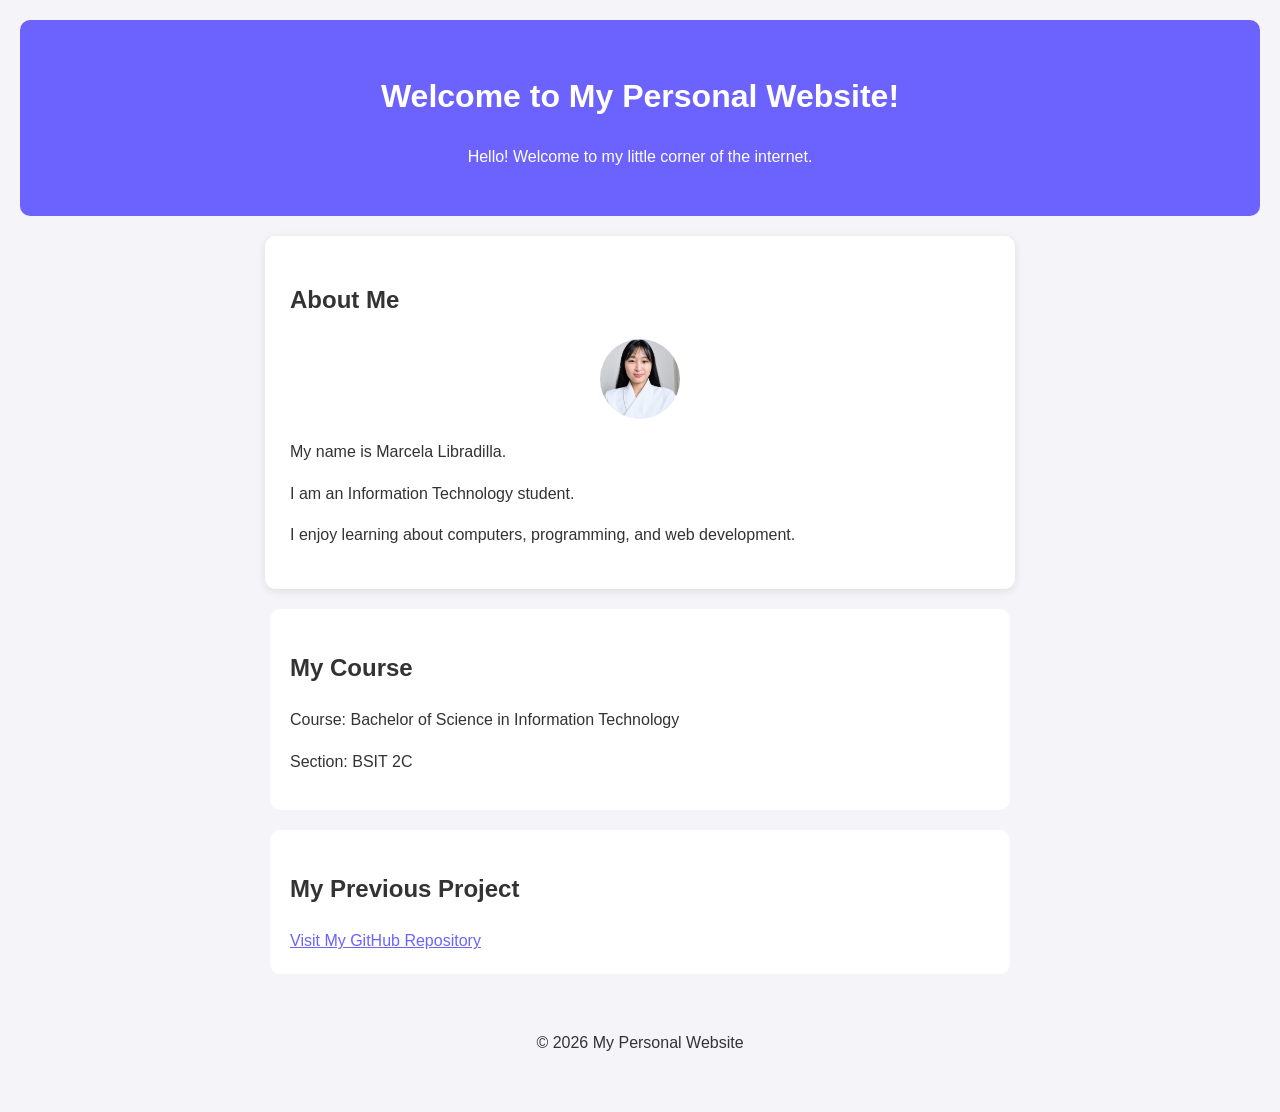
<file: index.html>
<!DOCTYPE html>
<html lang="en">
<head>
    <meta charset="UTF-8">
    <meta name="viewport" content="width=device-width, initial-scale=1.0">
    <title>My Personal Website</title>
    <link rel="stylesheet" href="style.css">
</head>
<body>

    <header>
        <h1>Welcome to My Personal Website!</h1>
        <p>Hello! Welcome to my little corner of the internet.</p>
    </header>

    <section class="about">
        <h2>About Me</h2>
        <img src="./profile.png"
     alt="My Profile Photo"
     class="profile-photo">
            
        <p>My name is Marcela Libradilla.</p>
        <p>I am an Information Technology student.</p>
        <p>I enjoy learning about computers, programming,
        and web development.</p>
    </section>

    <section>
        <h2>My Course</h2>
        <p>Course: Bachelor of Science in Information Technology</p>
        <p>Section: BSIT 2C</p>
    </section>

    <section>
        <h2>My Previous Project</h2>
        <a href="https://github.com/mclibradillastudent-cpu/github-desktop-practice">
            Visit My GitHub Repository
        </a>
    </section>

    <footer>
        <p>© 2026 My Personal Website</p>
    </footer>

</body>
</html>
</file>
<file: style.css>
/* General page design */
body {
    font-family: Arial, sans-serif;
    background-color: #f4f4f9;
    color: #333;
    margin: 0;
    padding: 20px;
    line-height: 1.6;
}

/* Header */
header {
    background-color: #6c63ff;
    color: white;
    text-align: center;
    padding: 30px;
    border-radius: 10px;
}

/* About section */
.about {
    background-color: white;
    padding: 25px;
    margin: 20px auto;
    max-width: 700px;
    border-radius: 10px;
    box-shadow: 0 2px 8px rgba(0,0,0,0.1);
}

/* Profile picture */
.about .profile-photo {
    display: block;
    width: 80px !important;
    height: 80px !important;
    max-width: 80px;
    max-height: 80px;
    object-fit: cover;
    object-position: center;
    border-radius: 50%;
    margin: 20px auto;
}

/* Other sections */
section {
    background-color: white;
    padding: 20px;
    margin: 20px auto;
    max-width: 700px;
    border-radius: 10px;
}

/* Links */
a {
    color: #6c63ff;
}

/* Footer */
footer {
    text-align: center;
    padding: 20px;
}
</file>
